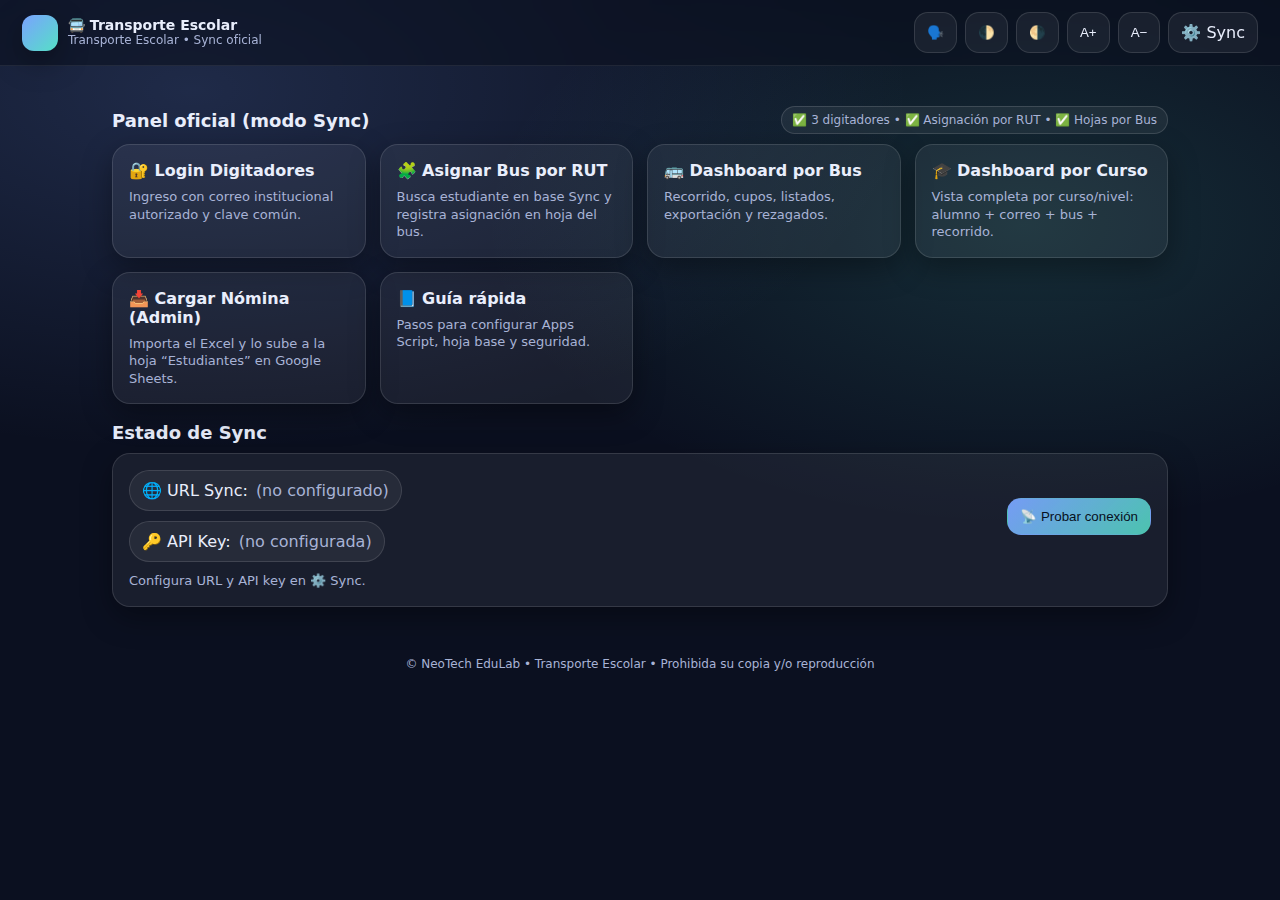
<file: index.html>
<!doctype html>
<html lang="es">
<head>
  <meta charset="utf-8"/>
  <meta name="viewport" content="width=device-width,initial-scale=1"/>
  <title>Transporte Escolar • Inicio</title>
  <link rel="stylesheet" href="assets/css/styles.css"/>
</head>
<body>

<div class="topbar">
  <div class="topbar-inner">
    <div class="brand">
      <div class="logo"></div>
      <div class="brand-title">
        <strong>🚍 Transporte Escolar</strong>
        <small>Transporte Escolar • Sync oficial</small>
      </div>
    </div>
    <div class="controls">
      
      <button class="btn" onclick="TE.speakAll()">🗣️</button>
      <button class="btn" onclick="TE.toggleTheme()">🌓</button>
      <button class="btn" onclick="TE.toggleContrast()">🌗</button>
      <button class="btn" onclick="TE.fontUp()">A+</button>
      <button class="btn" onclick="TE.fontDown()">A−</button>
      <a class="btn" href="app/settings.html">⚙️ Sync</a>
    </div>
  </div>
</div>

  <div class="container">
    <div class="section-title">
      <h2>Panel oficial (modo Sync)</h2>
      <span class="badge">✅ 3 digitadores • ✅ Asignación por RUT • ✅ Hojas por Bus</span>
    </div>

    <div class="grid cards">
      <a class="card" href="app/login.html">
        <h3>🔐 Login Digitadores</h3>
        <p>Ingreso con correo institucional autorizado y clave común.</p>
      </a>
      <a class="card" href="app/dashboard.html">
        <h3>🧩 Asignar Bus por RUT</h3>
        <p>Busca estudiante en base Sync y registra asignación en hoja del bus.</p>
      </a>
      <a class="card" href="pages/dashboard_bus.html">
        <h3>🚌 Dashboard por Bus</h3>
        <p>Recorrido, cupos, listados, exportación y rezagados.</p>
      </a>
      <a class="card" href="pages/dashboard_curso.html">
        <h3>🎓 Dashboard por Curso</h3>
        <p>Vista completa por curso/nivel: alumno + correo + bus + recorrido.</p>
      </a>
      <a class="card" href="tools/importer_sync.html">
        <h3>📥 Cargar Nómina (Admin)</h3>
        <p>Importa el Excel y lo sube a la hoja “Estudiantes” en Google Sheets.</p>
      </a>
      <a class="card" href="README.html">
        <h3>📘 Guía rápida</h3>
        <p>Pasos para configurar Apps Script, hoja base y seguridad.</p>
      </a>
    </div>

    <div class="section-title"><h2>Estado de Sync</h2></div>
    <div class="card">
      <div class="row" style="align-items:center; justify-content:space-between">
        <div>
          <div class="pill">🌐 URL Sync: <span id="u" class="muted"></span></div>
          <div style="height:10px"></div>
          <div class="pill">🔑 API Key: <span id="k" class="muted"></span></div>
        </div>
        <button class="btn primary" id="ping">📡 Probar conexión</button>
      </div>
      <p class="muted" style="margin-top:10px">Configura URL y API key en ⚙️ Sync.</p>
    </div>
  </div>

  <div id="toast" class="toast"><strong>Info</strong> — <span></span></div>
  <div class="footer">© NeoTech EduLab • Transporte Escolar • Prohibida su copia y/o reproducción</div>

  <script src="assets/js/common.js"></script>
  <script src="assets/js/api.js"></script>
  <script>
    const u = localStorage.getItem("te-sync-url")||"(no configurado)";
    const k = (localStorage.getItem("te-sync-key")||"").replace(/.(?=....)/g,"•") || "(no configurada)";
    document.getElementById("u").textContent = u;
    document.getElementById("k").textContent = k;
    document.getElementById("ping").onclick = async () => {
      try {
        await TE_API.call("ping", {});
        TE.toast("Conexión OK con Apps Script.", "ok");
      } catch(e) {
        TE.toast(e.message, "err");
      }
    };
  </script>
</body>
</html>
</file>
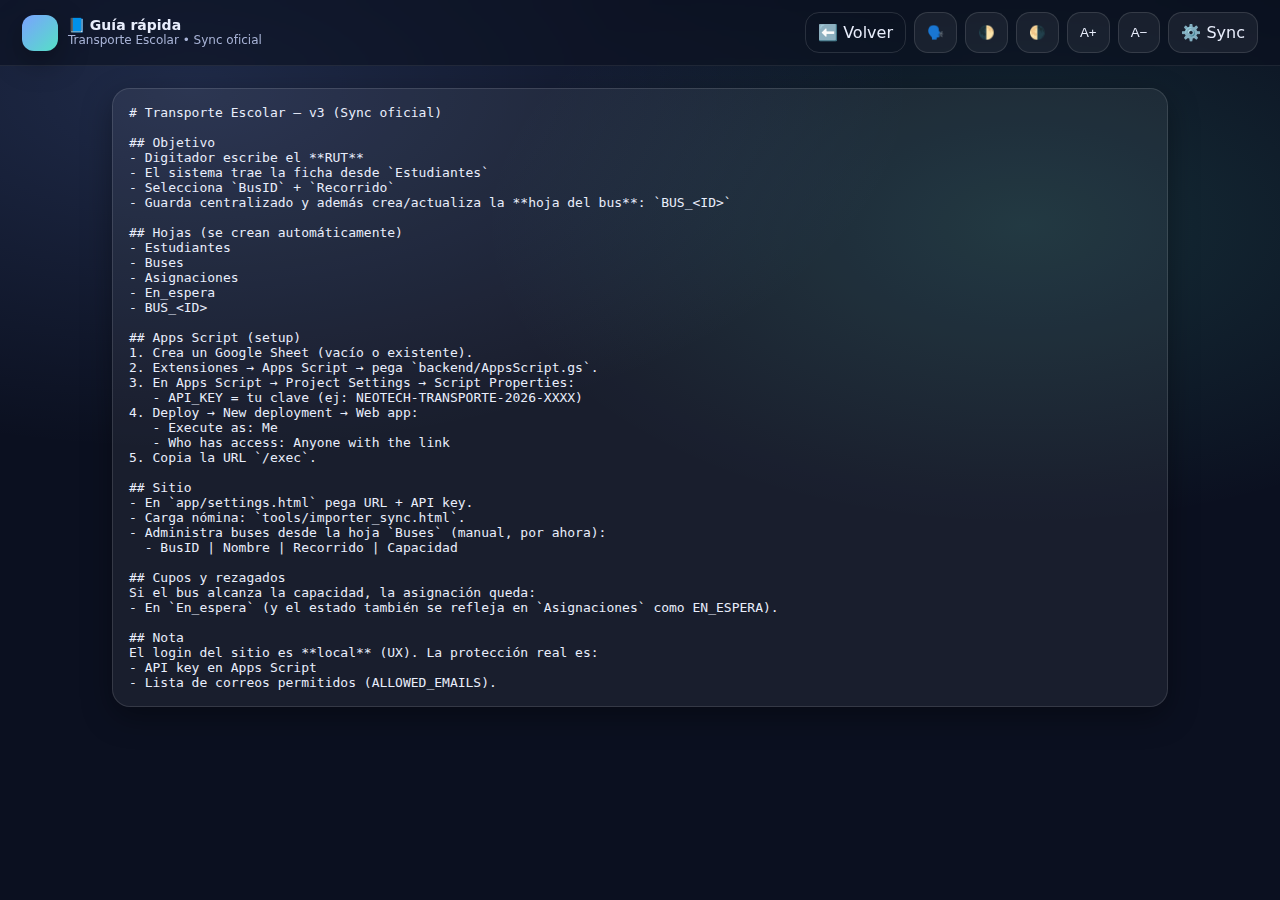
<file: README.html>
<!doctype html>
<html lang="es">
<head>
  <meta charset="utf-8"/>
  <meta name="viewport" content="width=device-width,initial-scale=1"/>
  <title>Guía • Transporte Escolar</title>
  <link rel="stylesheet" href="assets/css/styles.css"/>
</head>
<body>

<div class="topbar">
  <div class="topbar-inner">
    <div class="brand">
      <div class="logo"></div>
      <div class="brand-title">
        <strong>📘 Guía rápida</strong>
        <small>Transporte Escolar • Sync oficial</small>
      </div>
    </div>
    <div class="controls">
      <a class="btn ghost" href="index.html">⬅️ Volver</a>
      <button class="btn" onclick="TE.speakAll()">🗣️</button>
      <button class="btn" onclick="TE.toggleTheme()">🌓</button>
      <button class="btn" onclick="TE.toggleContrast()">🌗</button>
      <button class="btn" onclick="TE.fontUp()">A+</button>
      <button class="btn" onclick="TE.fontDown()">A−</button>
      <a class="btn" href="app/settings.html">⚙️ Sync</a>
    </div>
  </div>
</div>

  <div class="container">
    <div class="card">
      <pre style="white-space:pre-wrap; margin:0"># Transporte Escolar — v3 (Sync oficial)

## Objetivo
- Digitador escribe el **RUT**
- El sistema trae la ficha desde `Estudiantes`
- Selecciona `BusID` + `Recorrido`
- Guarda centralizado y además crea/actualiza la **hoja del bus**: `BUS_&lt;ID&gt;`

## Hojas (se crean automáticamente)
- Estudiantes
- Buses
- Asignaciones
- En_espera
- BUS_&lt;ID&gt;

## Apps Script (setup)
1. Crea un Google Sheet (vacío o existente).
2. Extensiones → Apps Script → pega `backend/AppsScript.gs`.
3. En Apps Script → Project Settings → Script Properties:
   - API_KEY = tu clave (ej: NEOTECH-TRANSPORTE-2026-XXXX)
4. Deploy → New deployment → Web app:
   - Execute as: Me
   - Who has access: Anyone with the link
5. Copia la URL `/exec`.

## Sitio
- En `app/settings.html` pega URL + API key.
- Carga nómina: `tools/importer_sync.html`.
- Administra buses desde la hoja `Buses` (manual, por ahora):
  - BusID | Nombre | Recorrido | Capacidad

## Cupos y rezagados
Si el bus alcanza la capacidad, la asignación queda:
- En `En_espera` (y el estado también se refleja en `Asignaciones` como EN_ESPERA).

## Nota
El login del sitio es **local** (UX). La protección real es:
- API key en Apps Script
- Lista de correos permitidos (ALLOWED_EMAILS).
</pre>
    </div>
  </div>
  <script src="assets/js/common.js"></script>
</body>
</html>
</file>
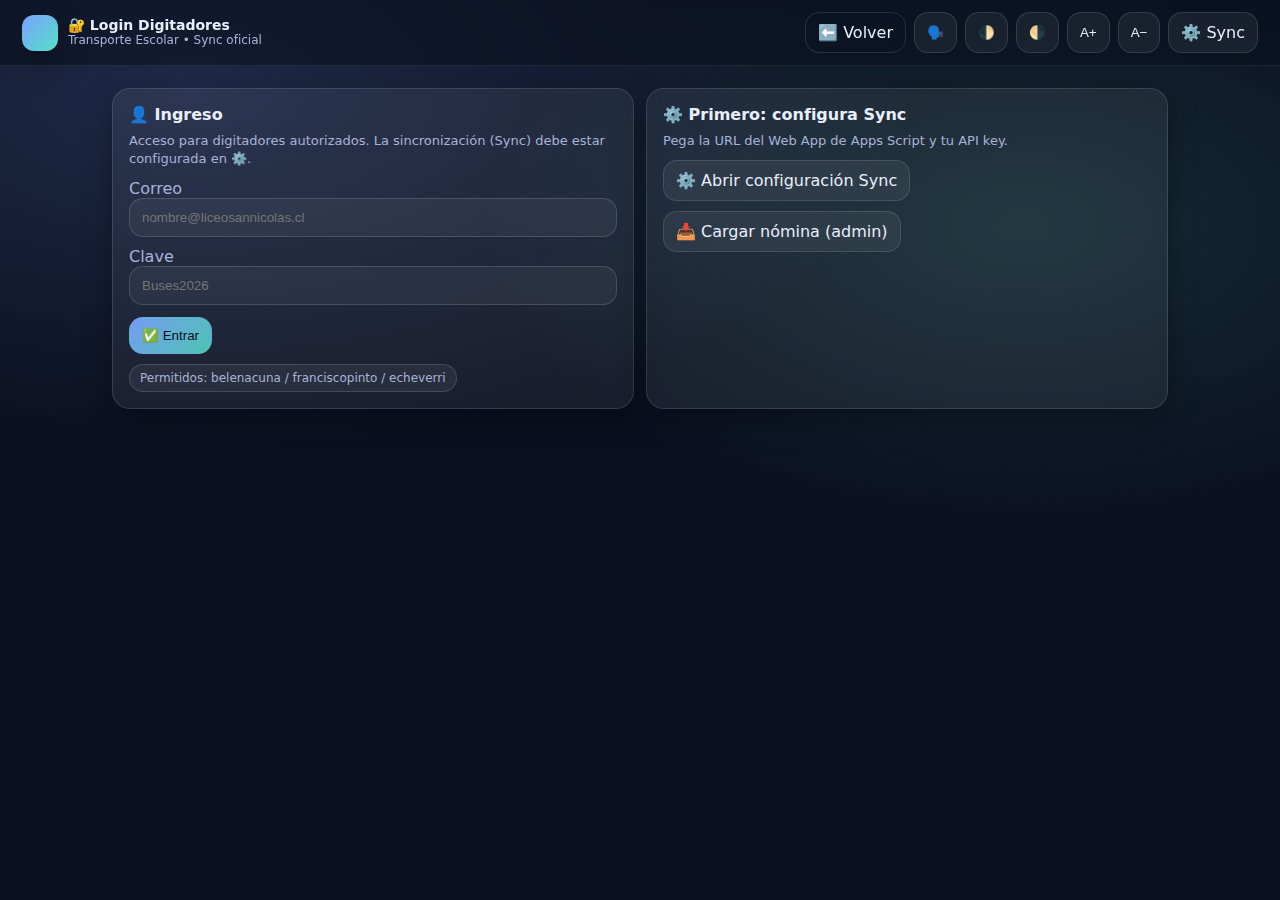
<file: app/dashboard.html>
<!doctype html>
<html lang="es">
<head>
  <meta charset="utf-8"/>
  <meta name="viewport" content="width=device-width,initial-scale=1"/>
  <title>Asignación por RUT</title>
  <link rel="stylesheet" href="../assets/css/styles.css"/>
</head>
<body>

<div class="topbar">
  <div class="topbar-inner">
    <div class="brand">
      <div class="logo"></div>
      <div class="brand-title">
        <strong>🧩 Asignar Bus por RUT</strong>
        <small>Transporte Escolar • Sync oficial</small>
      </div>
    </div>
    <div class="controls">
      <a class="btn ghost" href="../index.html">⬅️ Volver</a>
      <button class="btn" onclick="TE.speakAll()">🗣️</button>
      <button class="btn" onclick="TE.toggleTheme()">🌓</button>
      <button class="btn" onclick="TE.toggleContrast()">🌗</button>
      <button class="btn" onclick="TE.fontUp()">A+</button>
      <button class="btn" onclick="TE.fontDown()">A−</button>
      <a class="btn" href="../app/settings.html">⚙️ Sync</a>
    </div>
  </div>
</div>

  <div class="container">
    <div class="two">
      <div class="card">
        <h3>🔎 Buscar estudiante</h3>
        <p class="muted">Ingresa el RUT. Se cargan datos desde la hoja “Estudiantes” (Sync).</p>
        <div class="row">
          <input class="input" id="rut" placeholder="12.345.678-9 o 12345678-9"/>
          <button class="btn primary" id="btnBuscar">🔍 Buscar</button>
        </div>
        <div style="height:10px"></div>
        <div id="studentCard" class="card" style="display:none; margin:0; background: rgba(255,255,255,.04)">
          <div class="kpi">
            <div><strong id="stName">—</strong><div class="muted" id="stMeta">—</div></div>
          </div>
          <div style="height:8px"></div>
          <div class="grid" style="grid-template-columns:1fr 1fr; gap:10px">
            <div><div class="muted">📍 Domicilio</div><div id="stDom">—</div></div>
            <div><div class="muted">🏫 Curso</div><div id="stCurso">—</div></div>
            <div><div class="muted">🏙️ Comuna/Zona</div><div id="stComuna">—</div></div>
            <div><div class="muted">📧 Correo</div><div id="stEmail">—</div></div>
          </div>
          <div style="height:10px"></div>
          
          <div style="height:10px"></div>
          <div class="row" style="display:flex; gap:10px; flex-wrap:wrap; align-items:center; justify-content:space-between">
            <div class="badge" id="stStatus">Estado: —</div>
            <button class="btn" id="btnModificar" style="display:none">✏️ Modificar estudiante</button>
          </div>

        </div>
      </div>

      <div class="card">
        <h3>🚌 Asignar bus</h3>
        <p class="muted">Guarda asignación. El sistema crea/actualiza la hoja del bus: <code>BUS_&lt;ID&gt;</code>. Si se llena, envía a <code>En_espera</code>.</p>
        <div style="height:8px"></div>
        <label class="muted">Bus</label>
        <select id="busSel"></select>
        <div style="height:10px"></div>
        <label class="muted">Recorrido</label>
        <input class="input" id="recorrido" placeholder="Ej: Sector A → Liceo → Sector B"/>
        <div style="height:10px"></div>
        <div class="row">
          <button class="btn primary" id="btnAsignar">✅ Guardar asignación</button>
          <button class="btn" id="btnRef">🔄 Refrescar buses</button>
          <button class="btn danger" id="logout">🚪 Salir</button>
        </div>
        <div style="height:12px"></div>
        <div class="card" style="margin:0; background: rgba(255,255,255,.04)">
          <h3>📌 Resultado</h3>
          <p class="muted" id="result">Aún sin acciones.</p>
        </div>
      </div>
    </div>

    <div class="section-title">
      <h2>Atajos</h2>
      <div class="row">
        <a class="btn" href="../pages/dashboard_bus.html">🚌 Dashboard Bus</a>
        <a class="btn" href="../pages/dashboard_curso.html">🎓 Dashboard Curso</a>
        <a class="btn" href="../tools/importer_sync.html">📥 Cargar Nómina</a>
      </div>
    </div>
  </div>

  <div id="toast" class="toast"><strong>Info</strong> — <span></span></div>

  <script src="../assets/js/common.js"></script>
  <script src="../assets/js/auth.js"></script>
  <script src="../assets/js/api.js"></script>
  <script>
    const user = TE_AUTH.require();
    let currentStudent = null;
    let lastLookupRut = "";

    function normRut(v){
      return (v||"").toUpperCase().replace(/\s+/g,"").replace(/\./g,"");
    }

    async function loadBuses() {
      try {
        const data = await TE_API.call("listBuses", { email: user.email });
        const sel = document.getElementById("busSel");
        sel.innerHTML = "";
        (data.buses||[]).forEach(b => {
          const opt = document.createElement("option");
          opt.value = b.id;
          opt.textContent = "🚌 " + b.id + " — " + (b.nombre||("Bus "+b.id)) + " (cap: " + (b.capacidad || "—") + ")";
          opt.dataset.recorrido = b.recorrido || "";
          sel.appendChild(opt);
        });
        if(sel.options.length) {
          document.getElementById("recorrido").value = sel.options[0].dataset.recorrido || "";
        }
        sel.onchange = () => {
          const o = sel.options[sel.selectedIndex];
          document.getElementById("recorrido").value = (o && o.dataset.recorrido) ? o.dataset.recorrido : "";
        };
      } catch(e) {
        TE.toast(e.message, "err");
      }
    }

    async function buscar() {
      const rut = normRut(document.getElementById("rut").value);
      lastLookupRut = rut;
      if(!rut) return TE.toast("Ingresa un RUT.", "warn");
      try {
        const data = await TE_API.call("getStudent", { rut: rut, email: user.email });
        currentStudent = data.student;
        const c = document.getElementById("studentCard");
        c.style.display = "block";
        document.getElementById("stName").textContent = currentStudent.nombre || "(Sin nombre)";
        document.getElementById("stMeta").textContent = "RUT: " + currentStudent.rut;
        document.getElementById("stDom").textContent = currentStudent.domicilio || "—";
        document.getElementById("stCurso").textContent = currentStudent.curso || "—";
        document.getElementById("stComuna").textContent = currentStudent.comuna || currentStudent.zona || "—";
        document.getElementById("stEmail").textContent = currentStudent.email || "—";
        document.getElementById("stStatus").textContent = "Estado: " + (data.status || "OK");
        document.getElementById("btnModificar").style.display = "inline-flex";
        TE.toast("Estudiante cargado.", "ok");
      } catch(e) {
        currentStudent = null;
        document.getElementById("studentCard").style.display = "none";
        document.getElementById("btnModificar").style.display = "none";
        TE.toast(e.message, "err");
      }
    }

    async function asignar() {
      if(!currentStudent) return TE.toast("Primero busca un estudiante por RUT.", "warn");
      const busId = document.getElementById("busSel").value;
      const recorrido = document.getElementById("recorrido").value.trim();
      if(!busId) return TE.toast("Selecciona un bus.", "warn");
      try {
        const data = await TE_API.call("assignBus", {
          rut: currentStudent.rut,
          busId: busId,
          recorrido: recorrido,
          digitador: user.email,
          email: user.email
        });
        document.getElementById("result").textContent = data.message || "Asignación registrada.";
        if(data.state === "EN_ESPERA") TE.toast("Bus sin cupo: enviado a En_espera.", "warn");
        else TE.toast("Asignación guardada en hoja del bus.", "ok");
      } catch(e) {
        TE.toast(e.message, "err");
      }
    }

    
    function openEdit(){
      if(!currentStudent) return TE.toast("Primero busca un estudiante.", "warn");
      const back = document.getElementById("editBackdrop");
      document.getElementById("edRut").textContent = currentStudent.rut || lastLookupRut || "—";
      document.getElementById("edNombre").value = currentStudent.nombre || "";
      document.getElementById("edCurso").value = currentStudent.curso || "";
      document.getElementById("edDomicilio").value = currentStudent.domicilio || "";
      document.getElementById("edComuna").value = currentStudent.comuna || "";
      document.getElementById("edZona").value = currentStudent.zona || "";
      document.getElementById("edEmail").value = currentStudent.email || "";
      back.style.display = "flex";
      back.setAttribute("aria-hidden","false");
    }

    function closeEdit(){
      const back = document.getElementById("editBackdrop");
      back.style.display = "none";
      back.setAttribute("aria-hidden","true");
    }

    async function saveEdit(){
      if(!currentStudent) return TE.toast("Primero busca un estudiante.", "warn");
      const fields = {
        nombre: document.getElementById("edNombre").value.trim(),
        curso: document.getElementById("edCurso").value.trim(),
        domicilio: document.getElementById("edDomicilio").value.trim(),
        comuna: document.getElementById("edComuna").value.trim(),
        zona: document.getElementById("edZona").value.trim(),
        email: document.getElementById("edEmail").value.trim()
      };
      try{
        const data = await TE_API.call("updateStudent", {
          rut: currentStudent.rut,
          fields,
          email: user.email
        });
        // Actualiza UI con el retorno (si viene) o con lo guardado
        currentStudent = data.student || {...currentStudent, ...fields};
        document.getElementById("stName").textContent = currentStudent.nombre || "(Sin nombre)";
        document.getElementById("stDom").textContent = currentStudent.domicilio || "—";
        document.getElementById("stCurso").textContent = currentStudent.curso || "—";
        document.getElementById("stComuna").textContent = currentStudent.comuna || currentStudent.zona || "—";
        document.getElementById("stEmail").textContent = currentStudent.email || "—";
        TE.toast(data.message || "Estudiante actualizado.", "ok");
        closeEdit();
      }catch(e){
        TE.toast(e.message, "err");
      }
    }

    document.getElementById("btnBuscar").onclick = buscar;
    document.getElementById("btnAsignar").onclick = asignar;
    document.getElementById("btnRef").onclick = loadBuses;
    document.getElementById("logout").onclick = () => TE_AUTH.logout();
    document.getElementById("btnModificar").onclick = openEdit;
    document.getElementById("btnCerrarEdit").onclick = closeEdit;
    document.getElementById("btnCancelarEdit").onclick = closeEdit;
    document.getElementById("btnGuardarEdit").onclick = saveEdit;
    document.getElementById("editBackdrop").addEventListener("click", (ev)=>{ if(ev.target && ev.target.id==="editBackdrop") closeEdit(); });
    document.getElementById("rut").addEventListener("keydown", (ev)=>{ if(ev.key==="Enter") buscar(); });

    loadBuses();
  </script>

  <!-- Modal: Editar Estudiante -->
  <div class="modal-backdrop" id="editBackdrop" aria-hidden="true">
    <div class="modal" role="dialog" aria-modal="true" aria-labelledby="editTitle">
      <div class="modal-header">
        <div>
          <strong id="editTitle">✏️ Modificar estudiante</strong>
          <div class="muted" id="editSub">Completa o corrige datos. Se guarda en la hoja <code>Estudiantes</code>.</div>
        </div>
        <button class="btn ghost" id="btnCerrarEdit">✖️</button>
      </div>
      <div class="modal-body">
        <div class="field-grid">
          <div>
            <label class="muted">Nombre</label>
            <input id="edNombre" placeholder="Nombre completo"/>
          </div>
          <div>
            <label class="muted">Curso</label>
            <input id="edCurso" placeholder="Ej: 7°B / 1° Medio"/>
          </div>
          <div>
            <label class="muted">Domicilio</label>
            <input id="edDomicilio" placeholder="Dirección"/>
          </div>
          <div>
            <label class="muted">Comuna</label>
            <input id="edComuna" placeholder="Comuna"/>
          </div>
          <div>
            <label class="muted">Zona</label>
            <input id="edZona" placeholder="Zona / Sector"/>
          </div>
          <div>
            <label class="muted">Correo</label>
            <input id="edEmail" placeholder="correo@ejemplo.cl"/>
          </div>
        </div>
        <div style="height:10px"></div>
        <div class="muted">RUT: <span id="edRut">—</span></div>
      </div>
      <div class="modal-actions">
        <button class="btn ghost" id="btnCancelarEdit">Cancelar</button>
        <button class="btn" id="btnGuardarEdit">💾 Guardar cambios</button>
      </div>
    </div>
  </div>

</body>
</html>
</file>
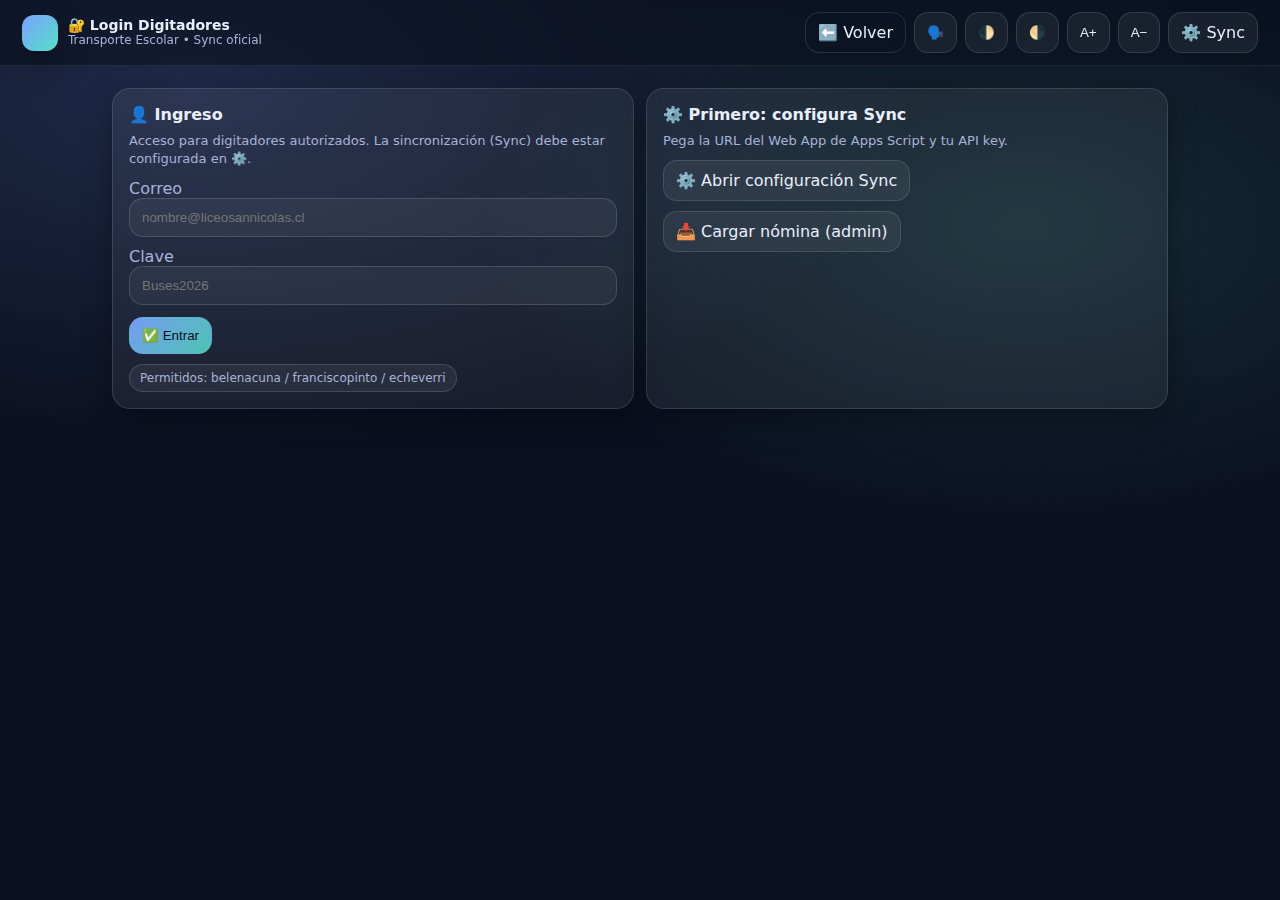
<file: app/login.html>
<!doctype html>
<html lang="es">
<head>
  <meta charset="utf-8"/>
  <meta name="viewport" content="width=device-width,initial-scale=1"/>
  <title>Login • Transporte Escolar</title>
  <link rel="stylesheet" href="../assets/css/styles.css"/>
</head>
<body>

<div class="topbar">
  <div class="topbar-inner">
    <div class="brand">
      <div class="logo"></div>
      <div class="brand-title">
        <strong>🔐 Login Digitadores</strong>
        <small>Transporte Escolar • Sync oficial</small>
      </div>
    </div>
    <div class="controls">
      <a class="btn ghost" href="../index.html">⬅️ Volver</a>
      <button class="btn" onclick="TE.speakAll()">🗣️</button>
      <button class="btn" onclick="TE.toggleTheme()">🌓</button>
      <button class="btn" onclick="TE.toggleContrast()">🌗</button>
      <button class="btn" onclick="TE.fontUp()">A+</button>
      <button class="btn" onclick="TE.fontDown()">A−</button>
      <a class="btn" href="../app/settings.html">⚙️ Sync</a>
    </div>
  </div>
</div>

  <div class="container">
    <div class="two">
      <div class="card">
        <h3>👤 Ingreso</h3>
        <p class="muted">Acceso para digitadores autorizados. La sincronización (Sync) debe estar configurada en ⚙️.</p>
        <div style="height:12px"></div>
        <label class="muted">Correo</label>
        <input class="input" id="email" placeholder="nombre@liceosannicolas.cl"/>
        <div style="height:10px"></div>
        <label class="muted">Clave</label>
        <input class="input" id="pass" type="password" placeholder="Buses2026"/>
        <div style="height:12px"></div>
        <button class="btn primary" id="btnLogin">✅ Entrar</button>
        <div style="height:10px"></div>
        <span class="badge">Permitidos: belenacuna / franciscopinto / echeverri</span>
      </div>
      <div class="card">
        <h3>⚙️ Primero: configura Sync</h3>
        <p class="muted">Pega la URL del Web App de Apps Script y tu API key.</p>
        <div style="height:10px"></div>
        <a class="btn" href="settings.html">⚙️ Abrir configuración Sync</a>
        <div style="height:10px"></div>
        <a class="btn" href="../tools/importer_sync.html">📥 Cargar nómina (admin)</a>
      </div>
    </div>
  </div>
  <div id="toast" class="toast"><strong>Info</strong> — <span></span></div>
  <script src="../assets/js/common.js"></script>
  <script src="../assets/js/auth.js"></script>
  <script>
    document.getElementById("btnLogin").onclick = () => {
      const email = document.getElementById("email").value;
      const pass = document.getElementById("pass").value;
      const r = TE_AUTH.login(email, pass);
      if(!r.ok) return TE.toast(r.msg, "err");
      TE.toast("Ingreso exitoso.", "ok");
      setTimeout(()=>location.href="dashboard.html", 350);
    };
  </script>
</body>
</html>
</file>
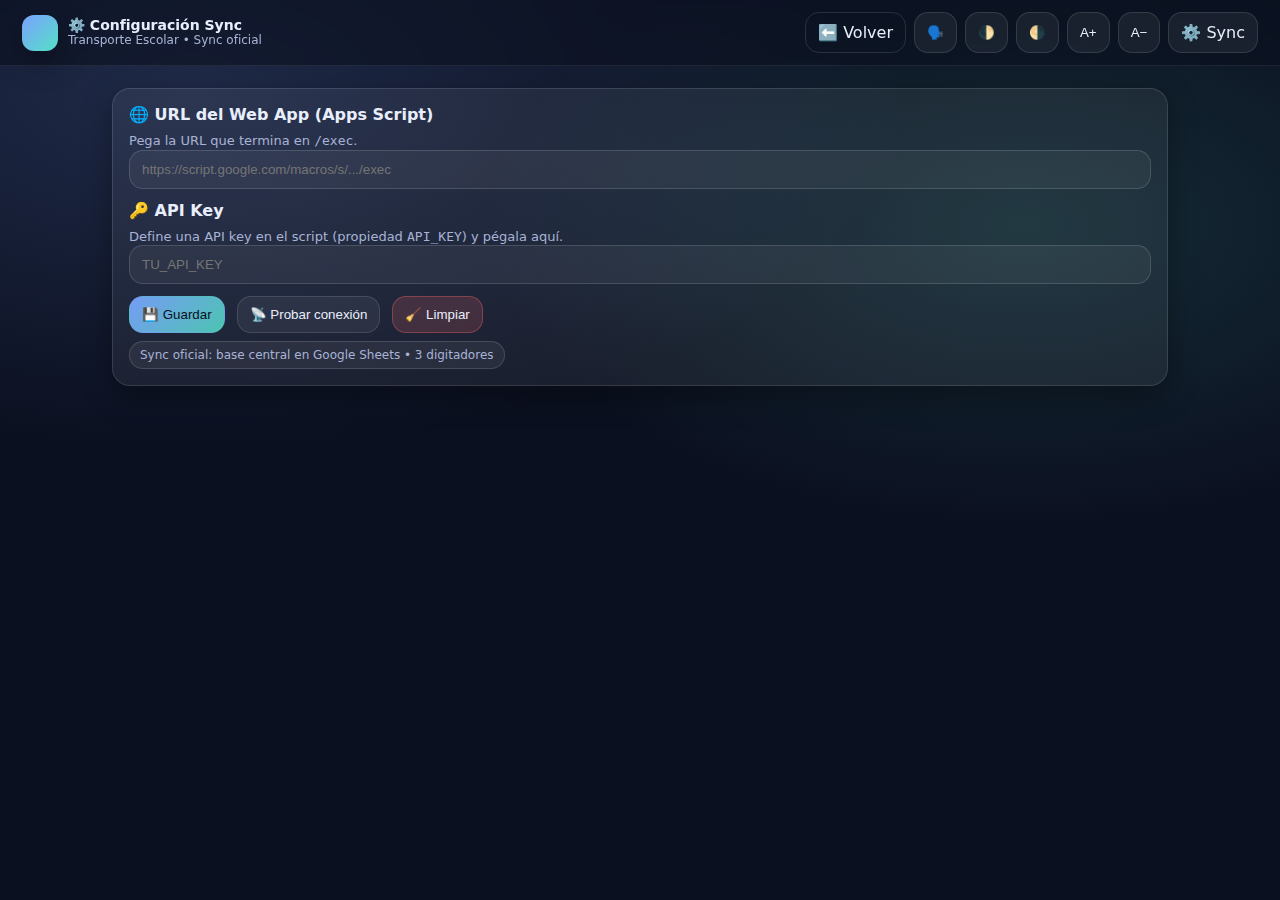
<file: app/settings.html>
<!doctype html>
<html lang="es">
<head>
  <meta charset="utf-8"/>
  <meta name="viewport" content="width=device-width,initial-scale=1"/>
  <title>Config Sync</title>
  <link rel="stylesheet" href="../assets/css/styles.css"/>
</head>
<body>

<div class="topbar">
  <div class="topbar-inner">
    <div class="brand">
      <div class="logo"></div>
      <div class="brand-title">
        <strong>⚙️ Configuración Sync</strong>
        <small>Transporte Escolar • Sync oficial</small>
      </div>
    </div>
    <div class="controls">
      <a class="btn ghost" href="../index.html">⬅️ Volver</a>
      <button class="btn" onclick="TE.speakAll()">🗣️</button>
      <button class="btn" onclick="TE.toggleTheme()">🌓</button>
      <button class="btn" onclick="TE.toggleContrast()">🌗</button>
      <button class="btn" onclick="TE.fontUp()">A+</button>
      <button class="btn" onclick="TE.fontDown()">A−</button>
      <a class="btn" href="../app/settings.html">⚙️ Sync</a>
    </div>
  </div>
</div>

  <div class="container">
    <div class="card">
      <h3>🌐 URL del Web App (Apps Script)</h3>
      <p class="muted">Pega la URL que termina en <code>/exec</code>.</p>
      <input class="input" id="url" placeholder="https://script.google.com/macros/s/.../exec"/>
      <div style="height:12px"></div>
      <h3>🔑 API Key</h3>
      <p class="muted">Define una API key en el script (propiedad <code>API_KEY</code>) y pégala aquí.</p>
      <input class="input" id="key" placeholder="TU_API_KEY"/>
      <div style="height:12px"></div>
      <div class="row">
        <button class="btn primary" id="save">💾 Guardar</button>
        <button class="btn" id="test">📡 Probar conexión</button>
        <button class="btn danger" id="clear">🧹 Limpiar</button>
      </div>
      <div style="height:8px"></div>
      <span class="badge">Sync oficial: base central en Google Sheets • 3 digitadores</span>
    </div>
  </div>
  <div id="toast" class="toast"><strong>Info</strong> — <span></span></div>
  <script src="../assets/js/common.js"></script>
  <script src="../assets/js/api.js"></script>
  <script>
    const url = document.getElementById("url");
    const key = document.getElementById("key");
    const testEmail = document.getElementById("testEmail");
    url.value = localStorage.getItem("te-sync-url")||"";
    key.value = localStorage.getItem("te-sync-key")||"";
    testEmail.value = (localStorage.getItem("te-test-email")||"").trim();
    document.getElementById("save").onclick = () => {
      localStorage.setItem("te-sync-url", url.value.trim());
      localStorage.setItem("te-sync-key", key.value.trim());
      localStorage.setItem("te-test-email", testEmail.value.trim());
      TE.toast("Configuración guardada.", "ok");
    };
    document.getElementById("clear").onclick = () => {
      localStorage.removeItem("te-sync-url");
      localStorage.removeItem("te-sync-key");
      localStorage.removeItem("te-test-email");
      url.value=""; key.value=""; testEmail.value="";
      TE.toast("Limpio.", "ok");
    };
    document.getElementById("test").onclick = async () => {
      try {
        localStorage.setItem("te-sync-url", url.value.trim());
        localStorage.setItem("te-sync-key", key.value.trim());
      localStorage.setItem("te-test-email", testEmail.value.trim());
        await TE_API.call("ping", { email: (testEmail.value||"").trim() });
        TE.toast("Conexión OK.", "ok");
      } catch(e) {
        TE.toast(e.message, "err");
      }
    };
  </script>
</body>
</html>
</file>
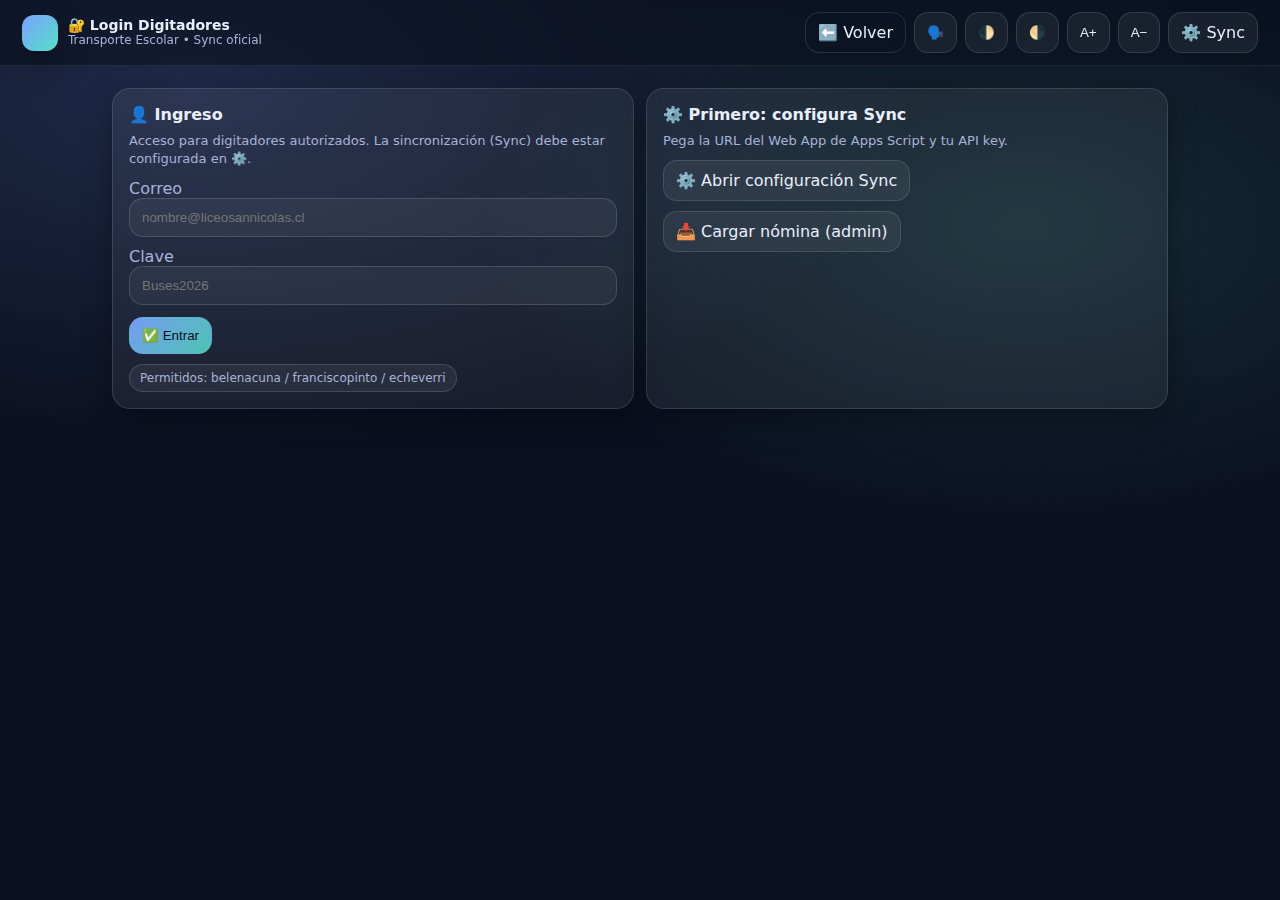
<file: pages/dashboard_bus.html>
<!doctype html>
<html lang="es">
<head>
  <meta charset="utf-8"/>
  <meta name="viewport" content="width=device-width,initial-scale=1"/>
  <title>Dashboard por Bus</title>
  <link rel="stylesheet" href="../assets/css/styles.css"/>
</head>
<body>

<div class="topbar">
  <div class="topbar-inner">
    <div class="brand">
      <div class="logo"></div>
      <div class="brand-title">
        <strong>🚌 Dashboard por Bus</strong>
        <small>Transporte Escolar • Sync oficial</small>
      </div>
    </div>
    <div class="controls">
      <a class="btn ghost" href="../index.html">⬅️ Volver</a>
      <button class="btn" onclick="TE.speakAll()">🗣️</button>
      <button class="btn" onclick="TE.toggleTheme()">🌓</button>
      <button class="btn" onclick="TE.toggleContrast()">🌗</button>
      <button class="btn" onclick="TE.fontUp()">A+</button>
      <button class="btn" onclick="TE.fontDown()">A−</button>
      <a class="btn" href="../app/settings.html">⚙️ Sync</a>
    </div>
  </div>
</div>

  <div class="container">
    <div class="card">
      <div class="row" style="align-items:center; justify-content:space-between">
        <div style="min-width:280px; flex:1">
          <div class="muted">Selecciona un bus</div>
          <select id="busSel"></select>
        </div>
        <div class="row">
          <button class="btn" id="refresh">🔄 Actualizar</button>
          <button class="btn primary" id="export">📤 Exportar CSV</button>
        </div>
      </div>
      <div style="height:12px"></div>
      <div class="kpi">
        <div class="pill">🧾 Recorrido: <span id="rec" class="muted"></span></div>
        <div class="pill">💺 Cupos: <span id="cap" class="muted"></span></div>
        <div class="pill">✅ Asignados: <span id="asig" class="muted"></span></div>
        <div class="pill">⏳ En espera: <span id="wait" class="muted"></span></div>
      </div>
    </div>

    <div class="two">
      <div class="card">
        <h3>✅ Asignados</h3>
        <table class="table" id="t1"></table>
      </div>
      <div class="card">
        <h3>⏳ En espera</h3>
        <table class="table" id="t2"></table>
      </div>
    </div>
  </div>

  <div id="toast" class="toast"><strong>Info</strong> — <span></span></div>
  <script src="../assets/js/common.js"></script>
  <script src="../assets/js/auth.js"></script>
  <script src="../assets/js/api.js"></script>
  <script>
    const user = TE_AUTH.require();

    function renderTable(el, rows) {
      if(!rows || !rows.length) {
        el.innerHTML = "<tr><th>Sin datos</th></tr>";
        return;
      }
      const headers = Object.keys(rows[0]);
      let html = "<tr>" + headers.map(h=>"<th>"+h+"</th>").join("") + "</tr>";
      rows.forEach(r=> {
        html += "<tr>" + headers.map(h=>"<td>"+(r[h]??"")+"</td>").join("") + "</tr>";
      });
      el.innerHTML = html;
    }

    async function loadBuses() {
      const data = await TE_API.call("listBuses", { email: user.email });
      const sel = document.getElementById("busSel");
      sel.innerHTML = "";
      (data.buses||[]).forEach(b=> {
        const o = document.createElement("option");
        o.value = b.id;
        o.textContent = "🚌 " + b.id + " — " + (b.nombre||("Bus "+b.id));
        sel.appendChild(o);
      });
      sel.onchange = refresh;
      if(sel.options.length) refresh();
    }

    async function refresh() {
      try {
        const busId = document.getElementById("busSel").value;
        const data = await TE_API.call("getBusDashboard", { busId: busId, email: user.email });
        document.getElementById("rec").textContent = data.bus.recorrido || "—";
        document.getElementById("cap").textContent = String(data.bus.capacidad || "—");
        document.getElementById("asig").textContent = String((data.asignados||[]).length);
        document.getElementById("wait").textContent = String((data.enEspera||[]).length);
        renderTable(document.getElementById("t1"), data.asignados||[]);
        renderTable(document.getElementById("t2"), data.enEspera||[]);
      } catch(e) {
        TE.toast(e.message, "err");
      }
    }

    function download(name, content) {
      const blob = new Blob([content], {type:"text/csv;charset=utf-8"});
      const url = URL.createObjectURL(blob);
      const a = document.createElement("a");
      a.href = url; a.download = name;
      document.body.appendChild(a); a.click(); a.remove();
      URL.revokeObjectURL(url);
    }

    document.getElementById("refresh").onclick = refresh;
    document.getElementById("export").onclick = async () => {
      const busId = document.getElementById("busSel").value;
      const data = await TE_API.call("getBusDashboard", { busId: busId, email: user.email });
      const rows = data.asignados || [];
      if(!rows.length) return TE.toast("No hay datos para exportar.", "warn");
      const headers = Object.keys(rows[0]);
      const csvLines = [headers.join(",")];
      rows.forEach(r=>{
        const line = headers.map(h => {
          const v = String(r[h] ?? "").replaceAll('"','""');
          return '"' + v + '"';
        }).join(",");
        csvLines.push(line);
      });
      download("BUS_" + busId + "_asignados.csv", csvLines.join("\n"));
      TE.toast("Exportado.", "ok");
    };

    loadBuses();
  </script>
</body>
</html>
</file>
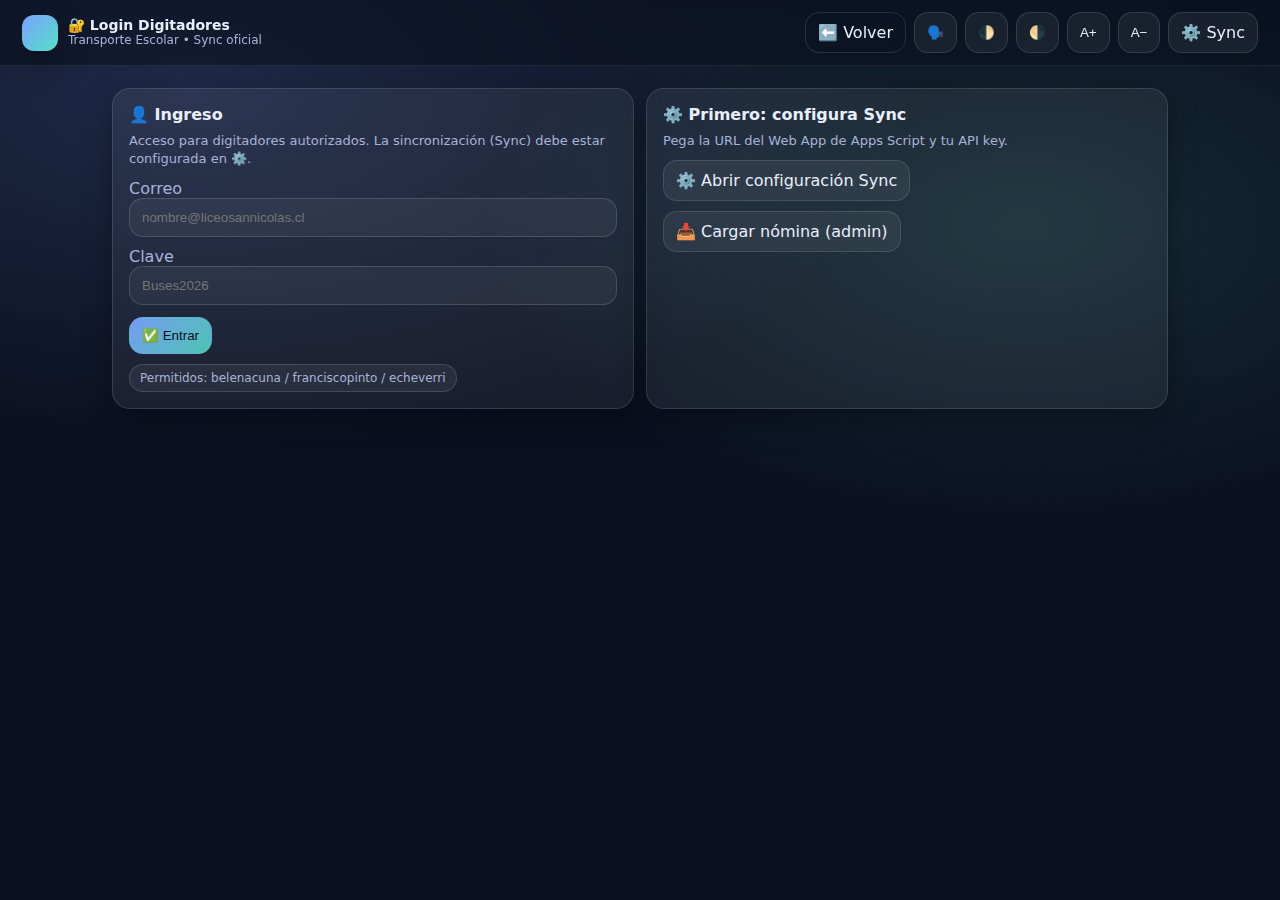
<file: pages/dashboard_curso.html>
<!doctype html>
<html lang="es">
<head>
  <meta charset="utf-8"/>
  <meta name="viewport" content="width=device-width,initial-scale=1"/>
  <title>Dashboard por Curso</title>
  <link rel="stylesheet" href="../assets/css/styles.css"/>
</head>
<body>

<div class="topbar">
  <div class="topbar-inner">
    <div class="brand">
      <div class="logo"></div>
      <div class="brand-title">
        <strong>🎓 Dashboard por Curso</strong>
        <small>Transporte Escolar • Sync oficial</small>
      </div>
    </div>
    <div class="controls">
      <a class="btn ghost" href="../index.html">⬅️ Volver</a>
      <button class="btn" onclick="TE.speakAll()">🗣️</button>
      <button class="btn" onclick="TE.toggleTheme()">🌓</button>
      <button class="btn" onclick="TE.toggleContrast()">🌗</button>
      <button class="btn" onclick="TE.fontUp()">A+</button>
      <button class="btn" onclick="TE.fontDown()">A−</button>
      <a class="btn" href="../app/settings.html">⚙️ Sync</a>
    </div>
  </div>
</div>

  <div class="container">
    <div class="card">
      <div class="row" style="align-items:center; justify-content:space-between">
        <div style="min-width:280px; flex:1">
          <div class="muted">Escribe curso (ej: 7° Básico, 1° Medio) o deja vacío para todo</div>
          <input class="input" id="curso" placeholder="Ej: 1° Medio"/>
        </div>
        <div class="row">
          <button class="btn primary" id="go">🔎 Ver</button>
          <button class="btn" id="export">📤 Exportar CSV</button>
        </div>
      </div>
    </div>

    <div class="card">
      <h3>📋 Resultados</h3>
      <table class="table" id="t"></table>
    </div>
  </div>

  <div id="toast" class="toast"><strong>Info</strong> — <span></span></div>
  <script src="../assets/js/common.js"></script>
  <script src="../assets/js/auth.js"></script>
  <script src="../assets/js/api.js"></script>
  <script>
    const user = TE_AUTH.require();
    let lastRows = [];

    function render(rows) {
      const el = document.getElementById("t");
      if(!rows || !rows.length) {
        el.innerHTML = "<tr><th>Sin datos</th></tr>";
        return;
      }
      const headers = Object.keys(rows[0]);
      let html = "<tr>" + headers.map(h=>"<th>"+h+"</th>").join("") + "</tr>";
      rows.forEach(r=>{
        html += "<tr>" + headers.map(h=>"<td>"+(r[h]??"")+"</td>").join("") + "</tr>";
      });
      el.innerHTML = html;
    }

    async function go() {
      try {
        const curso = document.getElementById("curso").value.trim();
        const data = await TE_API.call("getCursoDashboard", { curso: curso, email: user.email });
        lastRows = data.rows || [];
        render(lastRows);
        TE.toast("Cargados " + lastRows.length + " registros.", "ok");
      } catch(e) {
        TE.toast(e.message, "err");
      }
    }

    function download(name, content) {
      const blob = new Blob([content], {type:"text/csv;charset=utf-8"});
      const url = URL.createObjectURL(blob);
      const a = document.createElement("a");
      a.href = url; a.download = name;
      document.body.appendChild(a); a.click(); a.remove();
      URL.revokeObjectURL(url);
    }

    document.getElementById("go").onclick = go;
    document.getElementById("export").onclick = () => {
      if(!lastRows.length) return TE.toast("Primero carga datos.", "warn");
      const headers = Object.keys(lastRows[0]);
      const csvLines = [headers.join(",")];
      lastRows.forEach(r=>{
        const line = headers.map(h=>{
          const v = String(r[h] ?? "").replaceAll('"','""');
          return '"' + v + '"';
        }).join(",");
        csvLines.push(line);
      });
      const curso = (document.getElementById("curso").value.trim() || "TODOS").replaceAll(" ", "_");
      download("CURSO_" + curso + ".csv", csvLines.join("\n"));
      TE.toast("Exportado.", "ok");
    };

    go();
  </script>
</body>
</html>
</file>
<file: assets/css/styles.css>
:root{
  --bg:#0b1020; --panel:#111a33; --card:#16224a; --text:#e9eefc; --muted:#a8b3d6;
  --accent:#7aa2ff; --accent2:#55e0c6; --danger:#ff6b6b; --warn:#ffd166; --ok:#66d17a;
  --shadow: 0 10px 30px rgba(0,0,0,.35);
  --radius:18px;
  --focus: 0 0 0 3px rgba(122,162,255,.35);
}
[data-theme="light"]{
  --bg:#f6f8ff; --panel:#ffffff; --card:#f1f4ff; --text:#0b1020; --muted:#4b567a;
  --shadow: 0 10px 30px rgba(14,20,40,.12);
}
*{box-sizing:border-box}
html,body{height:100%}
body{
  margin:0; font-family: ui-sans-serif, system-ui, -apple-system, Segoe UI, Roboto, Arial;
  background: radial-gradient(1200px 600px at 15% 10%, rgba(122,162,255,.18), transparent 60%),
              radial-gradient(900px 500px at 80% 25%, rgba(85,224,198,.14), transparent 60%),
              var(--bg);
  color:var(--text);
}
a{color:inherit; text-decoration:none}
.container{max-width:1100px; margin:0 auto; padding:22px}
.topbar{
  position:sticky; top:0; z-index:50;
  backdrop-filter: blur(10px);
  background: rgba(10,15,30,.55);
  border-bottom:1px solid rgba(255,255,255,.08);
}
[data-theme="light"] .topbar{background: rgba(246,248,255,.75); border-bottom:1px solid rgba(14,20,40,.10)}
.topbar-inner{display:flex; align-items:center; justify-content:space-between; gap:14px; padding:12px 22px}
.brand{display:flex; align-items:center; gap:10px}
.logo{width:36px; height:36px; border-radius:12px; background: linear-gradient(135deg, var(--accent), var(--accent2));
  box-shadow: var(--shadow)}
.brand-title{line-height:1.1}
.brand-title strong{display:block; font-size:14px}
.brand-title small{display:block; color:var(--muted); font-size:12px}
.controls{display:flex; gap:8px; flex-wrap:wrap; justify-content:flex-end}
.btn{
  border:1px solid rgba(255,255,255,.12);
  background: rgba(255,255,255,.06);
  color:var(--text);
  padding:10px 12px; border-radius:14px;
  cursor:pointer; user-select:none;
  display:inline-flex; align-items:center; gap:8px;
  transition: transform .18s ease, background .18s ease, border-color .18s ease, box-shadow .18s ease;
}
[data-theme="light"] .btn{border-color: rgba(14,20,40,.12); background: rgba(14,20,40,.04)}
.btn:hover{transform: translateY(-1px); background: rgba(255,255,255,.10)}
.btn:active{transform: translateY(0)}
.btn:focus{outline:none; box-shadow: var(--focus)}
.btn.primary{background: linear-gradient(135deg, rgba(122,162,255,.95), rgba(85,224,198,.85)); border-color: transparent; color:#081022}
.btn.danger{background: rgba(255,107,107,.16); border-color: rgba(255,107,107,.35)}
.btn.ghost{background: transparent}
.grid{display:grid; gap:14px}
.grid.cards{grid-template-columns: repeat(auto-fit, minmax(240px, 1fr))}
.card{
  background: rgba(255,255,255,.06);
  border:1px solid rgba(255,255,255,.12);
  border-radius: var(--radius);
  padding:16px;
  box-shadow: var(--shadow);
  transition: transform .18s ease, border-color .18s ease, background .18s ease;
  position:relative;
  overflow:hidden;
}
[data-theme="light"] .card{background: rgba(14,20,40,.04); border-color: rgba(14,20,40,.10)}
.card:hover{transform: translateY(-2px); border-color: rgba(122,162,255,.35); background: rgba(255,255,255,.08)}
.card h3{margin:0 0 8px 0; font-size:16px}
.card p{margin:0; color:var(--muted); font-size:13px; line-height:1.35}
.badge{
  display:inline-flex; align-items:center; gap:6px;
  font-size:12px; padding:6px 10px; border-radius:999px;
  border:1px solid rgba(255,255,255,.14); background: rgba(255,255,255,.06);
  color: var(--muted);
}
.kpi{display:flex; gap:10px; align-items:center; flex-wrap:wrap}
.kpi strong{font-size:26px}
.section-title{display:flex; align-items:center; justify-content:space-between; gap:12px; margin:18px 0 10px}
.section-title h2{margin:0; font-size:18px}
.muted{color:var(--muted)}
.row{display:flex; gap:12px; flex-wrap:wrap}
.input, select, textarea{
  width:100%;
  padding:11px 12px; border-radius:14px;
  border:1px solid rgba(255,255,255,.14);
  background: rgba(255,255,255,.05);
  color: var(--text);
  outline:none;
}
[data-theme="light"] .input, [data-theme="light"] select, [data-theme="light"] textarea{
  border-color: rgba(14,20,40,.12);
  background: rgba(14,20,40,.03);
}
.input:focus, select:focus, textarea:focus{box-shadow: var(--focus); border-color: rgba(122,162,255,.55)}
.two{display:grid; grid-template-columns: 1fr 1fr; gap:12px}
@media (max-width: 900px){ .two{grid-template-columns:1fr} }
.table{
  width:100%;
  border-collapse:separate;
  border-spacing:0;
  overflow:hidden;
  border-radius:16px;
  border:1px solid rgba(255,255,255,.12);
  background: rgba(255,255,255,.04);
}
[data-theme="light"] .table{border-color: rgba(14,20,40,.10); background: rgba(14,20,40,.03)}
.table th,.table td{padding:10px 10px; font-size:13px; border-bottom:1px solid rgba(255,255,255,.10); vertical-align:top}
[data-theme="light"] .table th,[data-theme="light"] .table td{border-bottom-color: rgba(14,20,40,.08)}
.table th{color:var(--muted); text-align:left; font-weight:600; background: rgba(255,255,255,.04)}
.toast{
  position: fixed;
  right: 18px; bottom: 18px;
  max-width: 420px;
  background: rgba(10,15,30,.92);
  border: 1px solid rgba(255,255,255,.12);
  border-radius: 16px;
  padding: 12px 14px;
  box-shadow: var(--shadow);
  display:none;
}
.toast.show{display:block; animation: pop .16s ease}
@keyframes pop{from{transform:translateY(6px); opacity:.0} to{transform:translateY(0); opacity:1}}
.footer{padding:28px 22px; text-align:center; color:var(--muted); font-size:12px}
.pill{
  display:inline-flex; align-items:center; gap:8px;
  padding:10px 12px; border-radius:999px;
  background: rgba(255,255,255,.06);
  border:1px solid rgba(255,255,255,.12);
}

/* ===== Modal (Editar estudiante) ===== */
.modal-backdrop{
  position: fixed; inset: 0;
  background: rgba(0,0,0,.55);
  display: none;
  align-items: center;
  justify-content: center;
  padding: 16px;
  z-index: 9999;
}
.modal{
  width: min(720px, 96vw);
  background: var(--panel);
  border: 1px solid rgba(255,255,255,.12);
  border-radius: 16px;
  box-shadow: var(--shadow);
  overflow: hidden;
  transform: translateY(8px);
  opacity: .98;
}
.modal-header{
  display:flex; align-items:center; justify-content:space-between;
  padding: 14px 14px;
  background: rgba(255,255,255,.04);
  border-bottom: 1px solid rgba(255,255,255,.10);
}
.modal-body{ padding: 14px; }
.modal-actions{ display:flex; gap:10px; justify-content:flex-end; padding: 14px; border-top:1px solid rgba(255,255,255,.10); background: rgba(255,255,255,.02); }
.field-grid{ display:grid; grid-template-columns: 1fr 1fr; gap: 10px; }
@media (max-width:720px){ .field-grid{ grid-template-columns:1fr; } }
</file>
